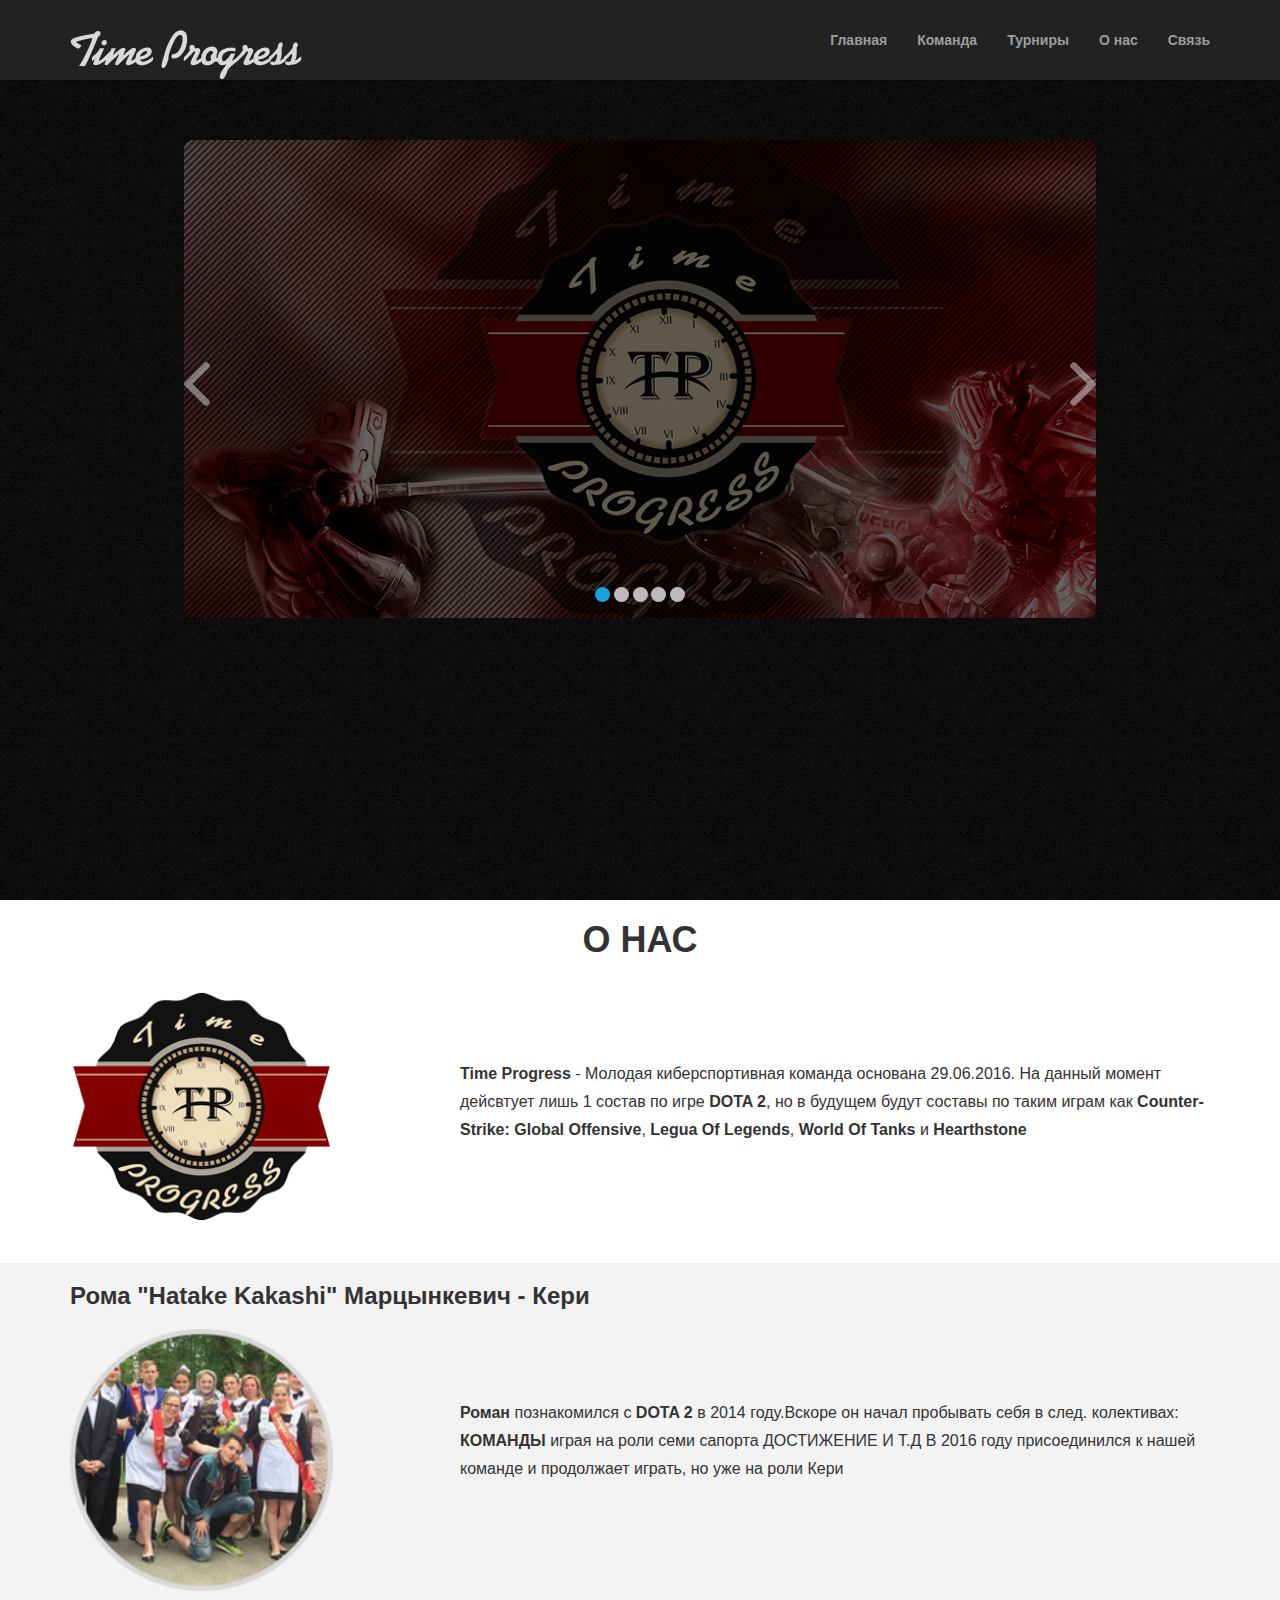
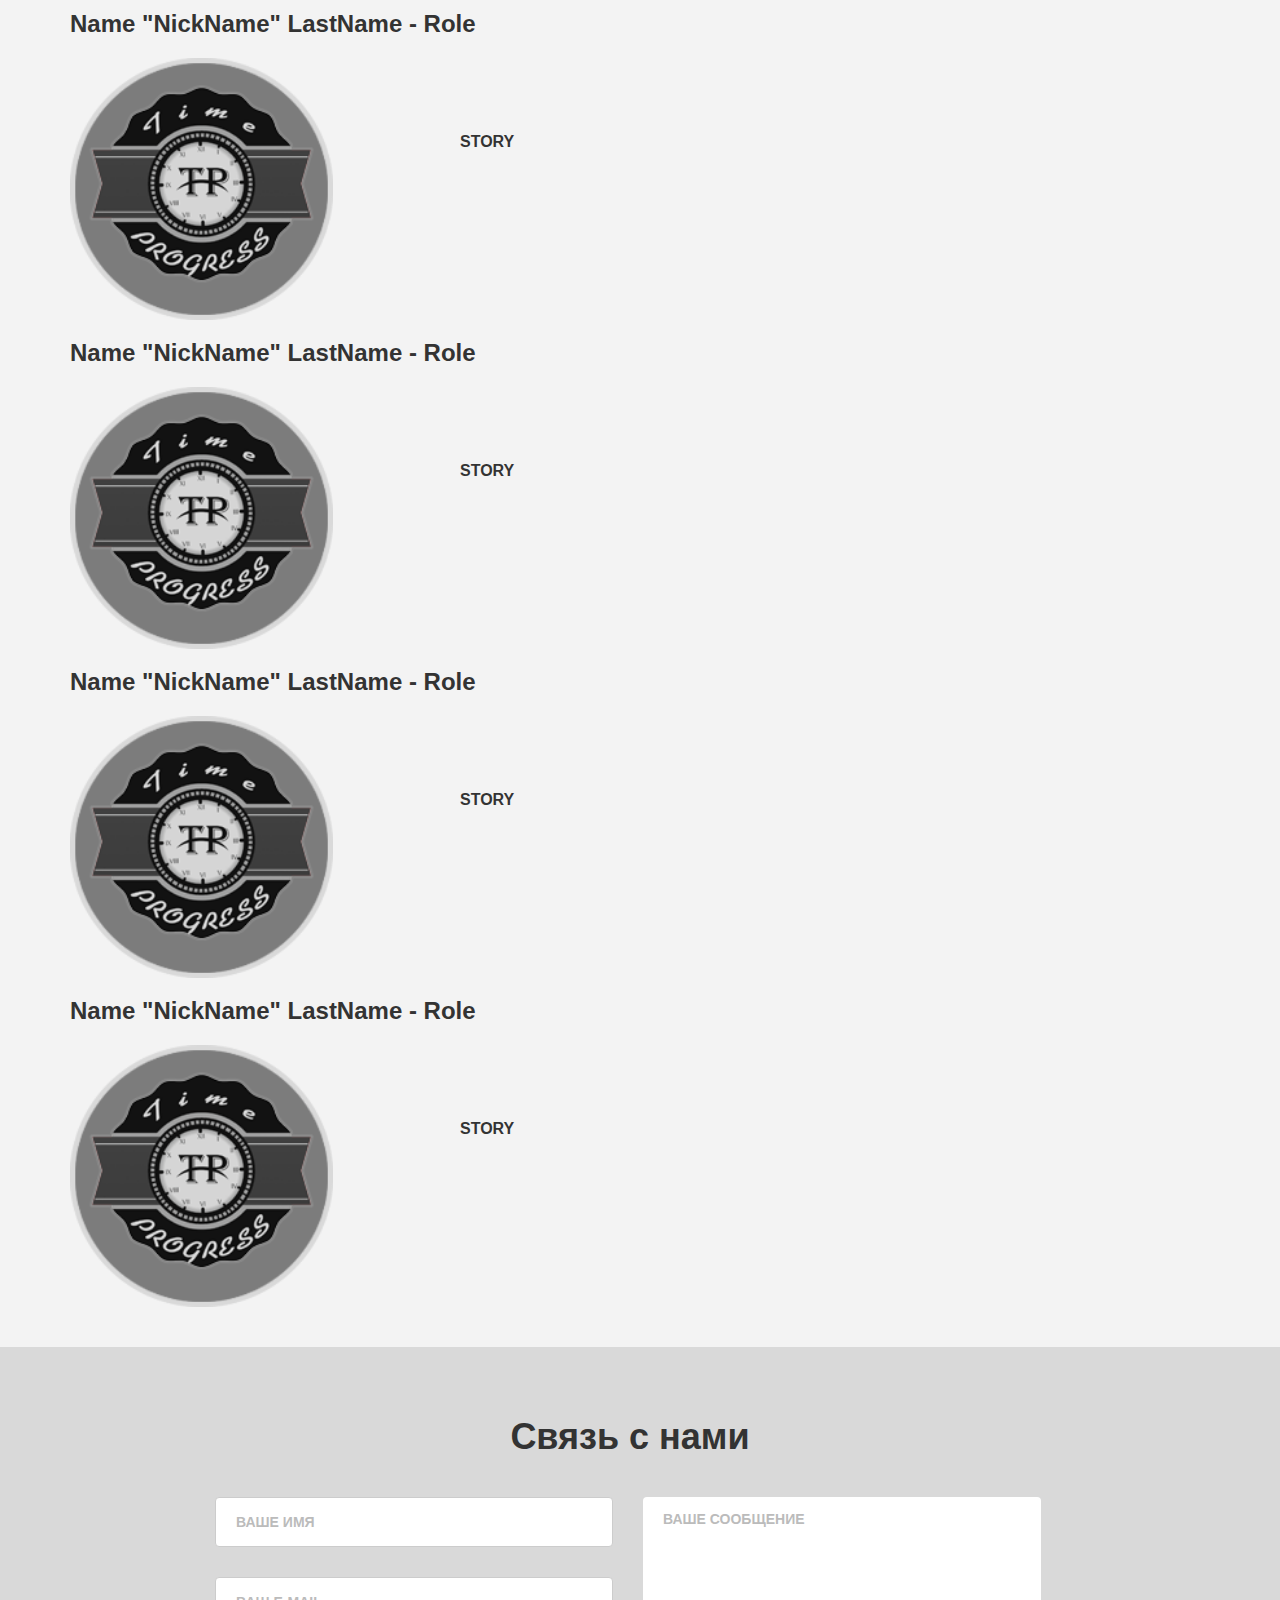
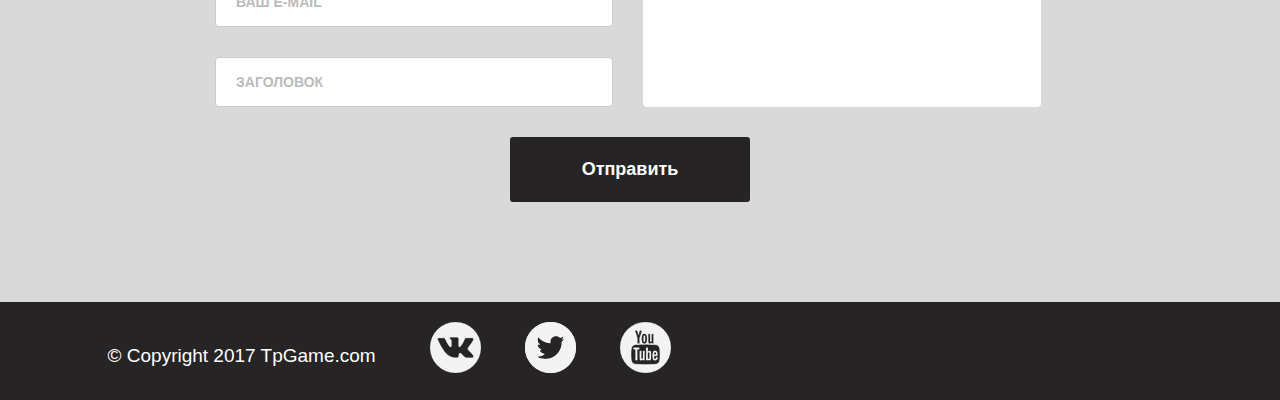
<file: index.html>
<html>
<head>
	<meta charset="UTF-8">
	<title>Tp</title>
	<meta name="viewport" content="width=device-width, initial-scale=1.0">
	<link rel="stylesheet" href="css/main.css">
	<link rel="stylesheet" href="css/bootstrap.css">
	<link rel="stylesheet" type="text/css" href="css/style.css">
</head>
<body>
	<div class="navbar navbar-inverse navbar-fixed-top">
		<div class="container">
			<div class="navbar-header">
				<a class="navbar-brand" href="#"><img src="img/TpText.png"></a>
				<button type="button" class="navbar-toggle" data-toggle="collapse" data-target=".navbar-collapse">
					<span class="icon-bar"></span>
					<span class="icon-bar"></span>
					<span class="icon-bar"></span>		
				</button>
			</div>
			<div class="navbar-collapse collapse">
				<ul class="nav navbar-nav navbar-right">
					<li><a href="#">Главная</a></li>
					<li><a href="#">Команда</a></li>
					<li><a href="#">Турниры</a></li>
					<li><a href="#">О нас</a></li>
					<li><a href="#contact_us">Связь</a></li>
				</ul>
			</div>
		</div>
	</div>
	<div id="header">
		<div class="container">
			<div class="row centered">
				<div class="col-lg-12">
							<div class="all">
								<input checked type="radio" name="respond" id="desktop">
								<article id="slider">
									<input checked type="radio" name="slider" id="switch1">
									<input type="radio" name="slider" id="switch2">
									<input type="radio" name="slider" id="switch3">
									<input type="radio" name="slider" id="switch4">
									<input type="radio" name="slider" id="switch5">
							<div id="slides">
								<div id="overflow">
									<div class="image">
										<article><a href="comeback.html"><img src="img/1.png"></a></article>
										<article><a href="#"><img src="img/2.png"></a></article>
										<article><a href="#"><img src="img/3.png"></a></article>
										<article><a href="#"><img src="img/4.png"></a></article>
										<article><a href="#"><img src="img/5.png"></a></article>
									</div>
								</div>
							</div>
							<div id="controls">
								<label for="switch1"></label>
								<label for="switch2"></label>
								<label for="switch3"></label>
								<label for="switch4"></label>
								<label for="switch5"></label>
							</div>
							<div id="active">
								<label for="switch1"></label>
								<label for="switch2"></label>
								<label for="switch3"></label>
								<label for="switch4"></label>
								<label for="switch5"></label>
							</div>
							</article>
						</div>
					</div>					
				</div>
			</div>
		</div>
	<div class="container">
		<div class="row ">
			<h1 class="col-lg-12"><b>О НАС</b></h1>
			<img src="img/Logo.png" class="col-lg-3">
				<p class="col-lg-8 col-lg-offset-1"><b>Time Progress</b> - Молодая киберспортивная команда основана 29.06.2016.
				На данный момент дейсвтует лишь 1 состав по игре <b>DOTA 2</b>, но в будущем
				будут составы по таким играм как <b>Counter-Strike: Global Offensive</b>, 
				<b>Legua Of  Legends</b>, <b>World Of Tanks</b> и <b>Hearthstone</b></p>
		</div>
		
	</div>
	<div class="team">
				<div class="container">
			<div class="row centered">
					<h3 class="col-lg-12"><b>Рома "Hatake Kakashi" Марцынкевич - Кери</b></h3>
					<img src="img/Player_img.png" class="col-lg-3">
				<p class="col-lg-8 col-lg-offset-1"><b>Роман</b> познакомился с <b>DOTA 2</b> в 2014 году.Вскоре он начал пробывать себя в след.
				колективах: <b>КОМАНДЫ</b> играя на роли cеми сапорта ДОСТИЖЕНИЕ И Т.Д В 2016 году
				присоединился к нашей команде и продолжает играть, но уже на роли Кери</p>
				
					<h3 class="col-lg-12"><b>Name "NickName" LastName - Role</b></h3>
					<img src="img/PlayerNone.png" class="col-lg-3">
				<p class="col-lg-8 col-lg-offset-1"><b>STORY</b></p>
				
				<h3 class="col-lg-12"><b>Name "NickName" LastName - Role</b></h3>
					<img src="img/PlayerNone.png" class="col-lg-3">
				<p class="col-lg-8 col-lg-offset-1"><b>STORY</b></p>
				
				<h3 class="col-lg-12"><b>Name "NickName" LastName - Role</b></h3>
					<img src="img/PlayerNone.png" class="col-lg-3">
				<p class="col-lg-8 col-lg-offset-1"><b>STORY</b></p>
				
				<h3 class="col-lg-12"><b>Name "NickName" LastName - Role</b></h3>
					<img src="img/PlayerNone.png" class="col-lg-3">
				<p class="col-lg-8 col-lg-offset-1"><b>STORY</b></p>
			</div>
		</div>
	</div>
	
	<div id="contact_us">
		<div class="row">
			<h1><b>Связь с нами</b></h1>
			<div class="col-lg-12">
				<form action="*" class="messege">
					<div class="left">
						<input type="hidden" name="project_name" value="Имя" placeholder="Ваше имя">
						<input type="hidden" name="admin_email" value="skyover@rambler.ru" placeholder="Ваш e-mail">
						<input type="hidden" name="form_subject" value="Заголовок" placeholder="Заголовок">
					
						<input type="text" name="Имя" placeholder="Ваше имя">
						<input type="text" name="E-Mail" placeholder="Ваш e-mail">
						<input type="text" name="Заголовок" placeholder="Заголовок">
					</div>
					<div class="right">
						<textarea name="Сообщение" cols="0" rows="0"  placeholder="Ваше сообщение"></textarea>
					</div>
				</form>
				<input type="submit" value="Отправить" class="button">
			</div>
		</div>
	</div>
	
	<div class="footer">
		<div class="row">
						<div class="col-lg-3 col-lg-offset-1">
					<p>© Copyright 2017 TpGame.com</p>
				</div>
				<div class="col-lg-3">
					<a href="https://vk.com/time.progress" class="vk"></a>
					<a href="https://twitter.com/TimeProgress" class="twitter"></a>
					<a href="https://www.youtube.com/channel/UC1xxDm7I7ENZxoOQIEabvlQ" class="youtube"></a>
				</div>
			</div>	
			</div>
	<script src="https://ajax.googleapis.com/ajax/libs/jquery/1.12.4/jquery.min.js"></script>
	<script src="js/mail.js"></script>
	<script src="js/bootstrap.min.js"></script>
</body>
</html>
</file>
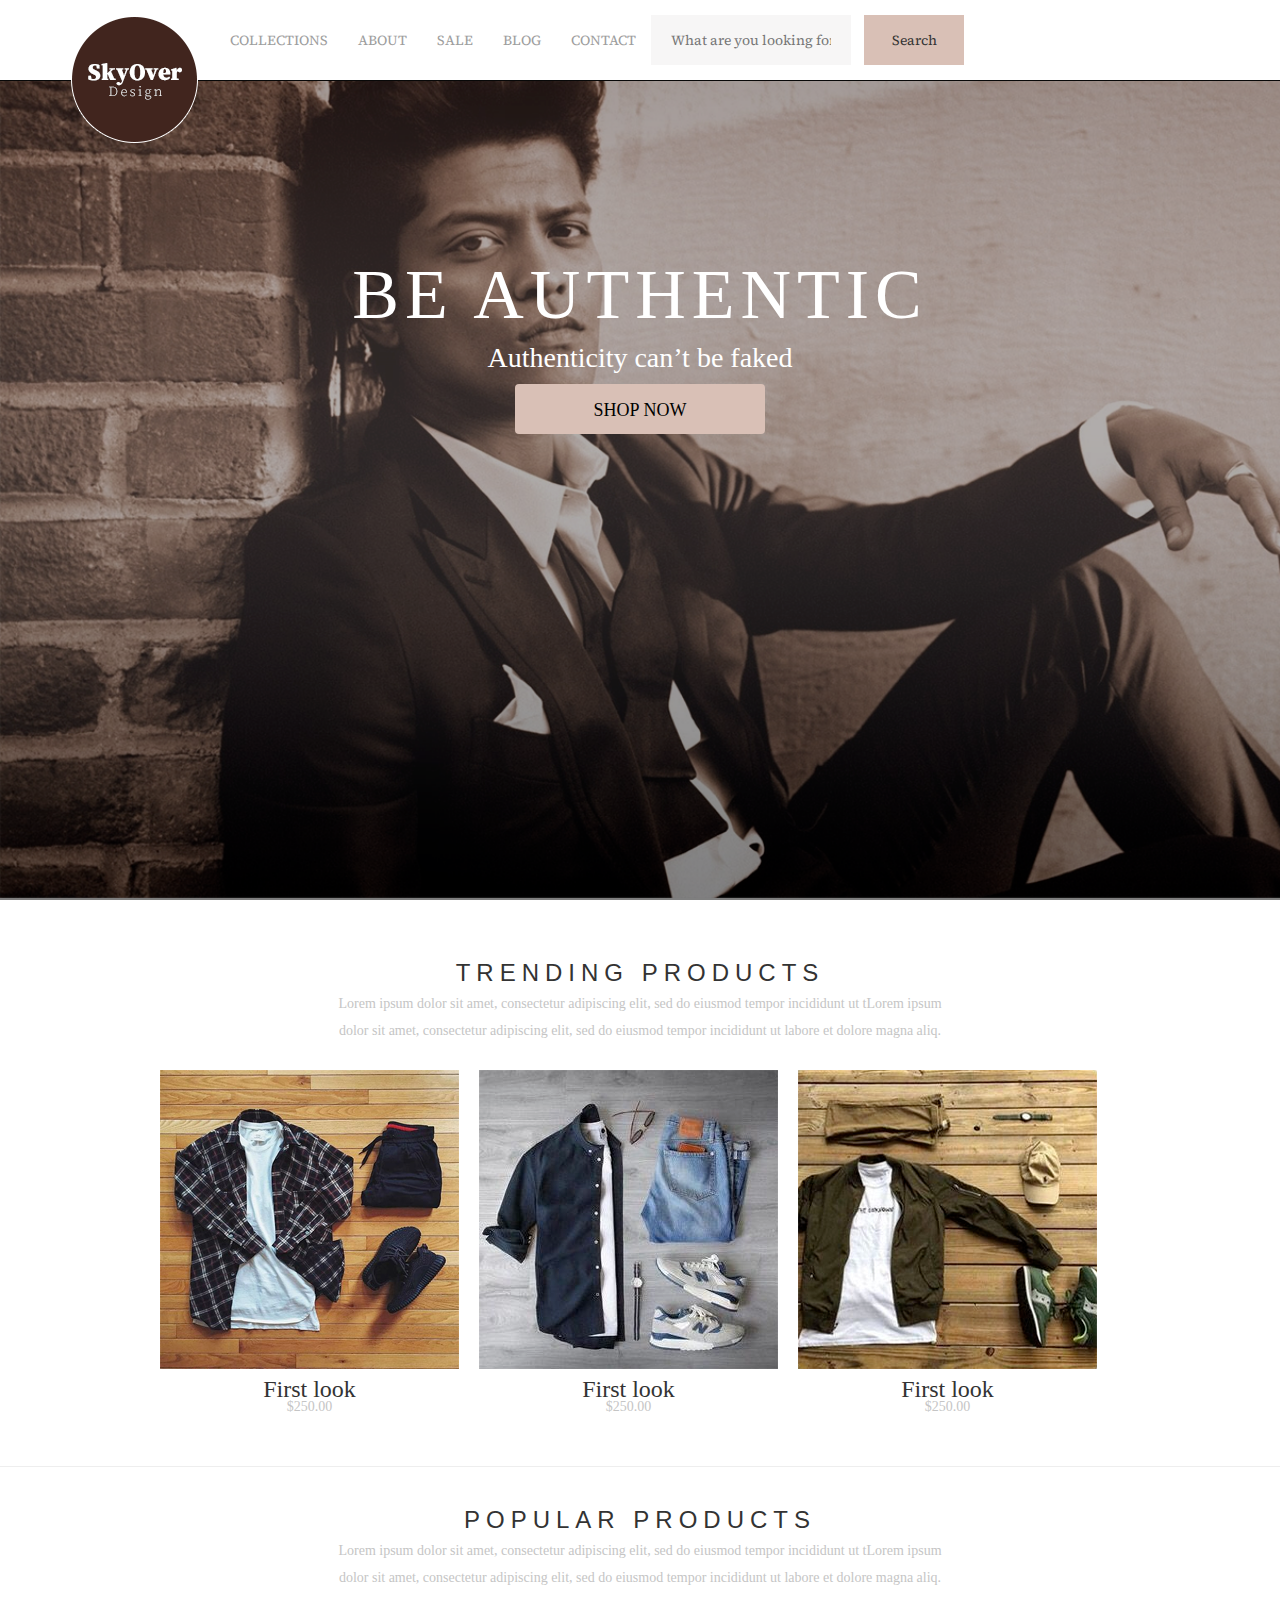
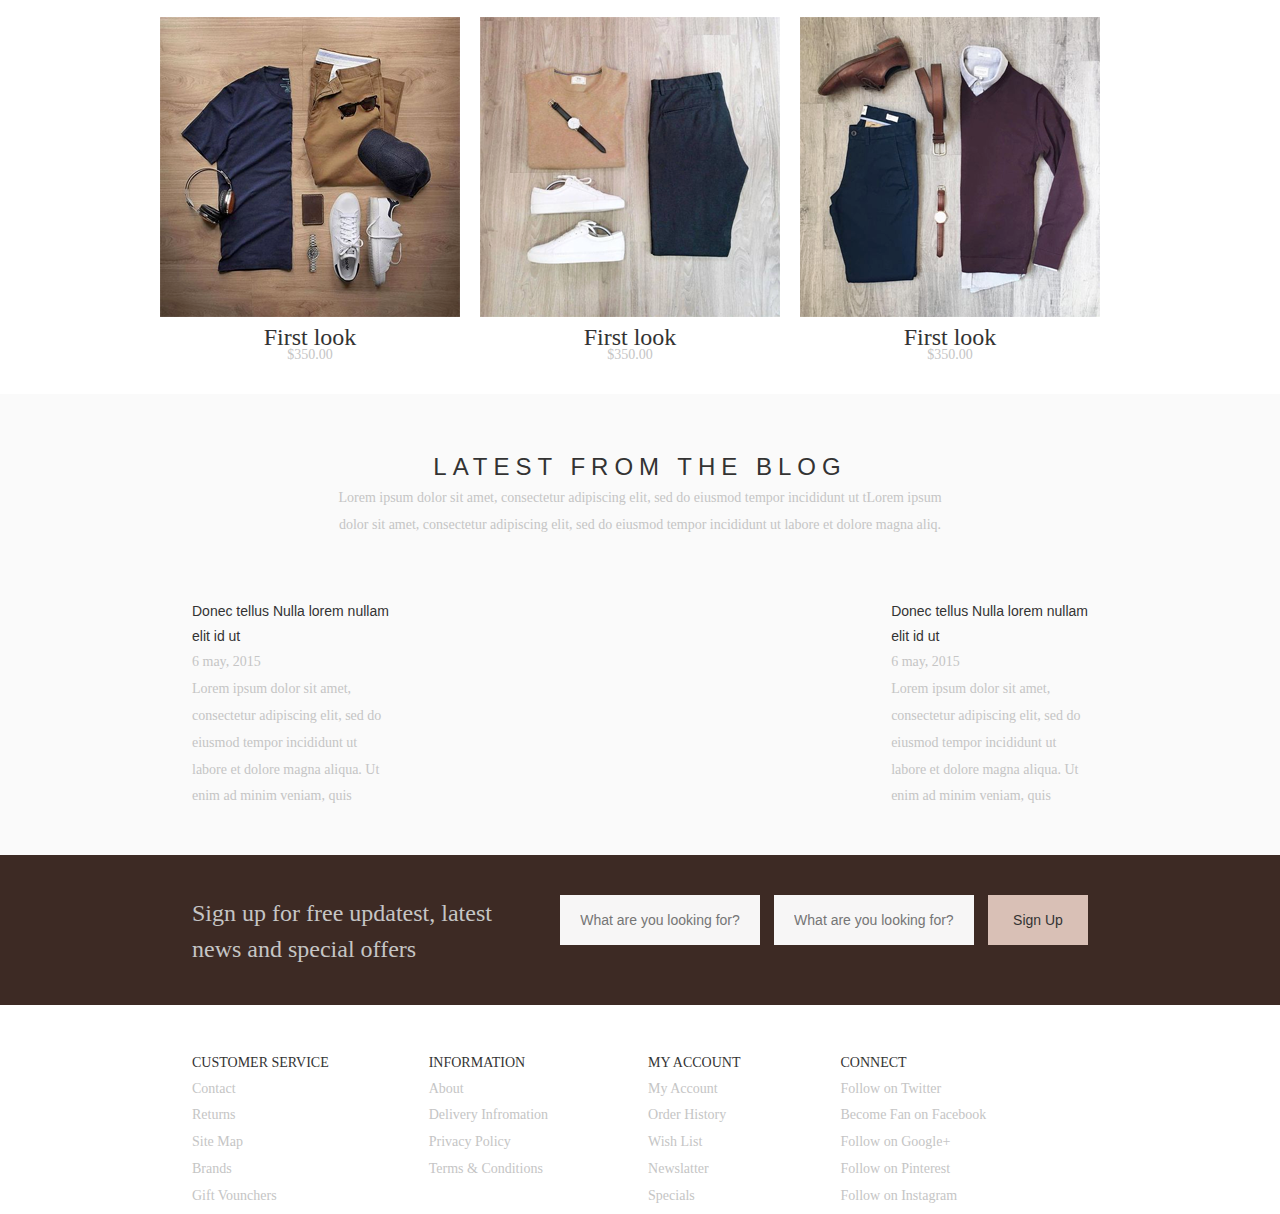
<file: Shop/index.html>
<html>
<head>
	<meta charset="UTF-8">
	<title>Document</title>
	<meta name="viewport" content="width=device-width, initial-scale=1.0">
	<link rel="stylesheet" href="css/main.css">
	<link rel="stylesheet" href="css/bootstrap.css">
</head>
<body>
	<div class="navbar navbar-inverse navbar-fixed-top">
		<div class="container">
			<div class="navbar-header">
							<a class="navbar-brand" href="#"><img src="img/logo.png"></a>
				<button type="button" class="navbar-toggle" data-toggle="collapse" data-target=".navbar-collapse">
					<span class="icon-bar"></span>
					<span class="icon-bar"></span>
					<span class="icon-bar"></span>		
				</button>
			</div>
			<div class="navbar-collapse collapse">
				<ul class="nav navbar-nav navbar-a">
					<li><a href="#">COLLECTIONS</a></li>
					<li><a href="#">ABOUT</a></li>
					<li><a href="#">SALE</a></li>
					<li><a href="#">BLOG</a></li>
					<li><a href="#contact_us">CONTACT</a></li>
				</ul>
				<input type="text" name="look" placeholder="What are you looking for?">
				<button id="S">Search</button>
			</div>
		</div>
	</div>
	<div class="header">
		<h1>BE AUTHENTIC</h1>
		<h4>Authenticity can’t be faked</h4>
		<div class="btn">
			<h6>SHOP NOW</h6>
		</div>
	</div>
		<div class="t_products">
			<div class="col-lg-12">
				<div class="row">
				<h3>TRENDING PRODUCTS</h3>
					<p>Lorem ipsum dolor sit amet, consectetur adipiscing elit, sed do eiusmod tempor incididunt ut tLorem ipsum</p>
					<p> dolor sit amet, consectetur adipiscing elit, sed do eiusmod tempor incididunt ut labore et dolore magna aliq. </p>
					<div class="products">
						<div class="Product">
						<img src="img/First.png">
						<h3>First look</h3>
						<p>$250.00</p>
						</div>
						<div class="Product">
						<img src="img/Second.png">
						<h3>First look</h3>
						<p>$250.00</p>
						</div>
						<div class="Product">
						<img src="img/Third.png">
						<h3>First look</h3>
						<p>$250.00</p>
						</div>
					</div>
				</div>
			</div>
			<hr>
			
	</div>
	<div class="P-products">
		<div class="col-lg-12">
				<div class="row">
				<h3>POPULAR PRODUCTS</h3>
					<p>Lorem ipsum dolor sit amet, consectetur adipiscing elit, sed do eiusmod tempor incididunt ut tLorem ipsum</p>
					<p> dolor sit amet, consectetur adipiscing elit, sed do eiusmod tempor incididunt ut labore et dolore magna aliq. </p>
					<div class="products">
						<div class="Product">
						<img src="img/Fourth.png">
						<h3>First look</h3>
						<p>$350.00</p>
						</div>
						<div class="Product">
						<img src="img/Fifth.png">
						<h3>First look</h3>
						<p>$350.00</p>
						</div>
						<div class="Product">
						<img src="img/Sixth.png">
						<h3>First look</h3>
						<p>$350.00</p>
						</div>
					</div>
				</div>
			</div>
	</div>
	<div class="blog-all">
		<div class="col-lg-12">
			<div class="row">
				<h3>LATEST FROM THE BLOG</h3>
				<p>Lorem ipsum dolor sit amet, consectetur adipiscing elit, sed do eiusmod tempor incididunt ut tLorem ipsum</p>
				<p> dolor sit amet, consectetur adipiscing elit, sed do eiusmod tempor incididunt ut labore et dolore magna aliq. </p>
				<div class="blog">
				<div class="left">
						<h5>Donec tellus Nulla lorem nullam</h5>
						<h5>elit id ut</h5>
						<p>6 may, 2015</p>
						<p>Lorem ipsum dolor sit amet,</p> <p>consectetur adipiscing elit, sed do</p> <p>eiusmod tempor incididunt ut </p><p>labore et dolore magna aliqua. Ut</p> <p>enim ad minim veniam, quis </p>
				</div>
					<div class="right">
						<h5>Donec tellus Nulla lorem nullam</h5>
						<h5>elit id ut</h5>
						<p>6 may, 2015</p>
						<p>Lorem ipsum dolor sit amet,</p> <p>consectetur adipiscing elit, sed do</p> <p>eiusmod tempor incididunt ut </p><p>labore et dolore magna aliqua. Ut</p> <p>enim ad minim veniam, quis </p>
					</div>
				</div>
			</div>
		</div>
	</div>
<div class="pre-footer">
<div class="center">
		<div class="right">
	<input class="first" type="text" name="look" placeholder="What are you looking for?">
		<input type="text" name="look" placeholder="What are you looking for?">
		<button id="S">Sign Up</button></div>
		
		<p>Sign up for free updatest, latest</p><p>
	news and special offers</p>

	</div>
</div>
<div class="footer">
	<div class="center">
		<div class="f-element">
			<h5>CUSTOMER SERVICE</h5>
			<p>Contact</p>
			<p>Returns</p>
			<p>Site Map</p>
			<p>Brands</p>
			<p>Gift Vounchers</p>
	</div>
			<div class="f-element">
			<h5>INFORMATION</h5>
			<p>About</p>
			<p>Delivery Infromation</p>
			<p>Privacy Policy</p>
			<p>Terms & Conditions</p>
	</div>
	<div class="f-element">
			<h5>MY ACCOUNT</h5>
			<p>My Account</p>
			<p>Order History</p>
			<p>Wish List</p>
			<p>Newslatter</p>
			<p>Specials</p>
	</div>
	<div class="f-element">
			<h5>CONNECT</h5>
			<p>Follow on Twitter</p>
			<p>Become Fan on Facebook</p>
			<p>Follow on Google+</p>
			<p>Follow on Pinterest</p>
			<p>Follow on Instagram</p>
	</div>
	</div>
</div>
	<script src="https://ajax.googleapis.com/ajax/libs/jquery/1.12.4/jquery.min.js"></script>
	<script src="js/bootstrap.min.js"></script>
</body>
</html>
</file>
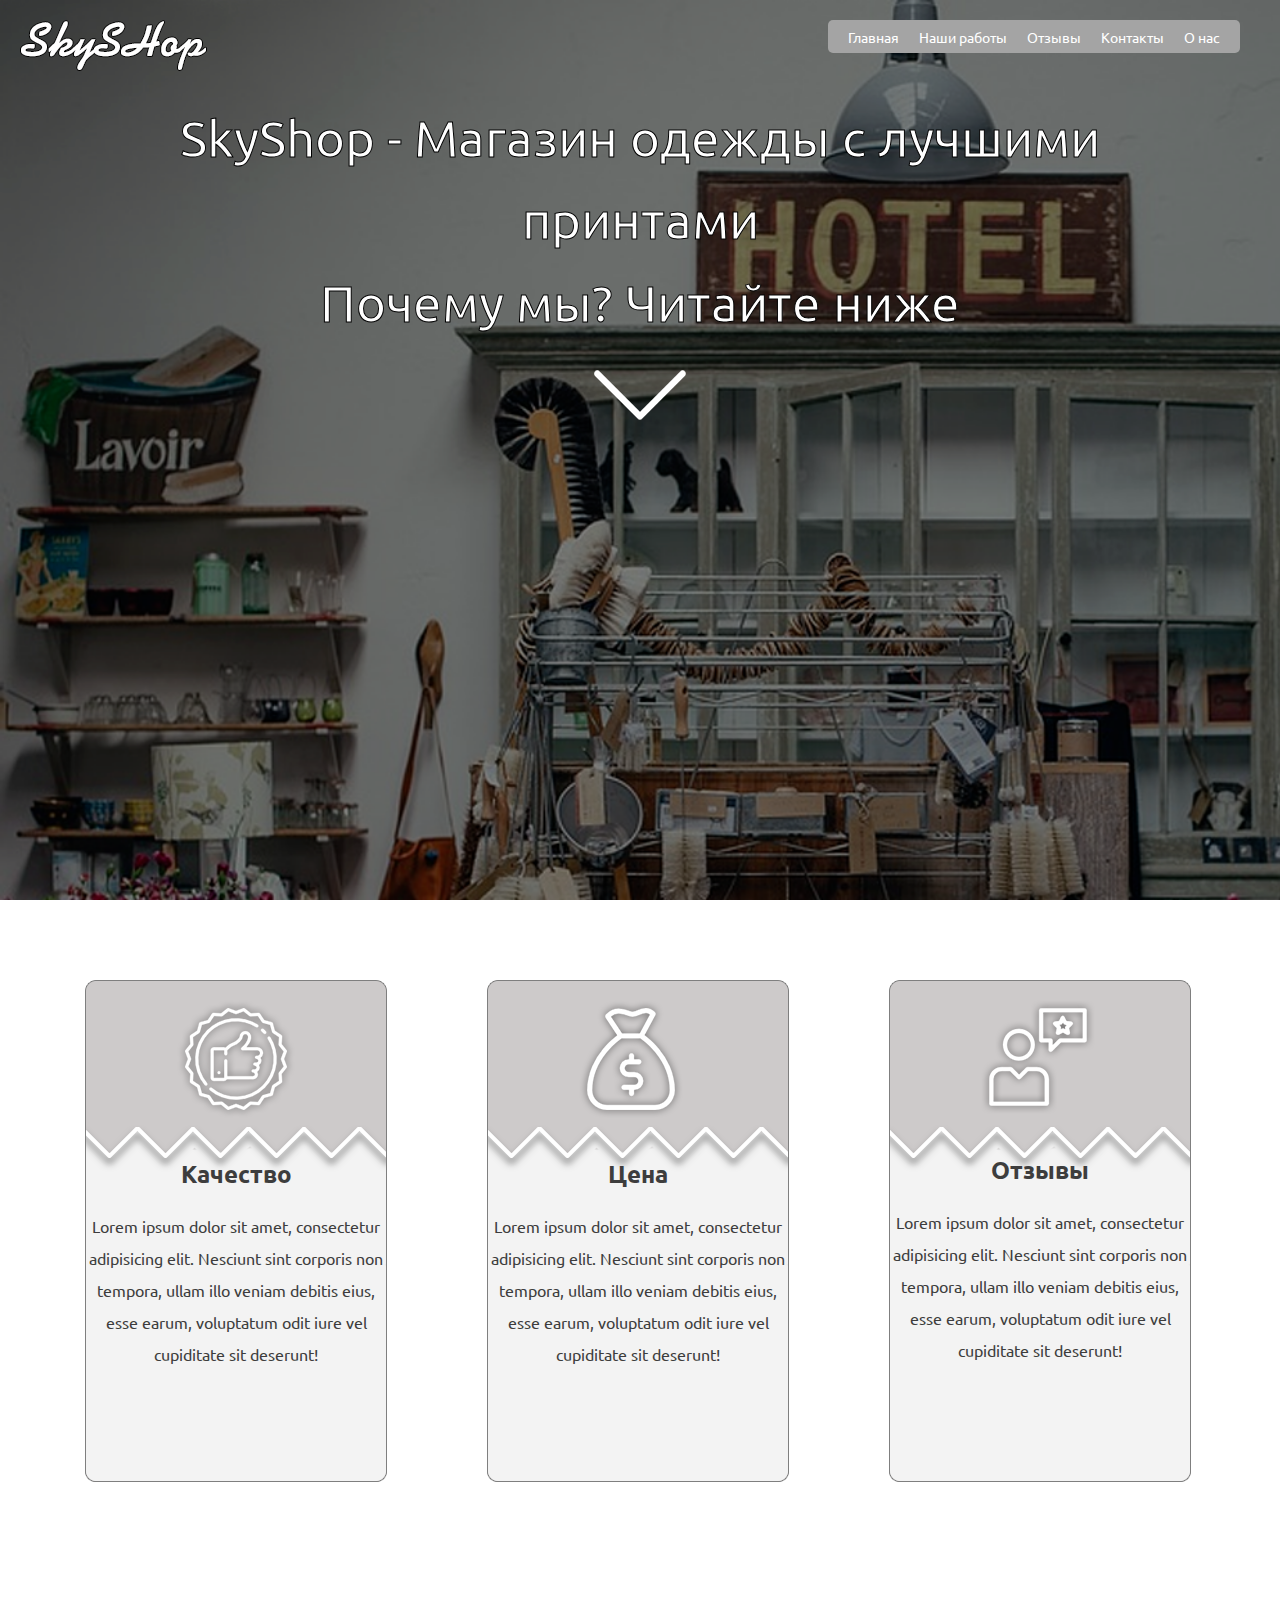
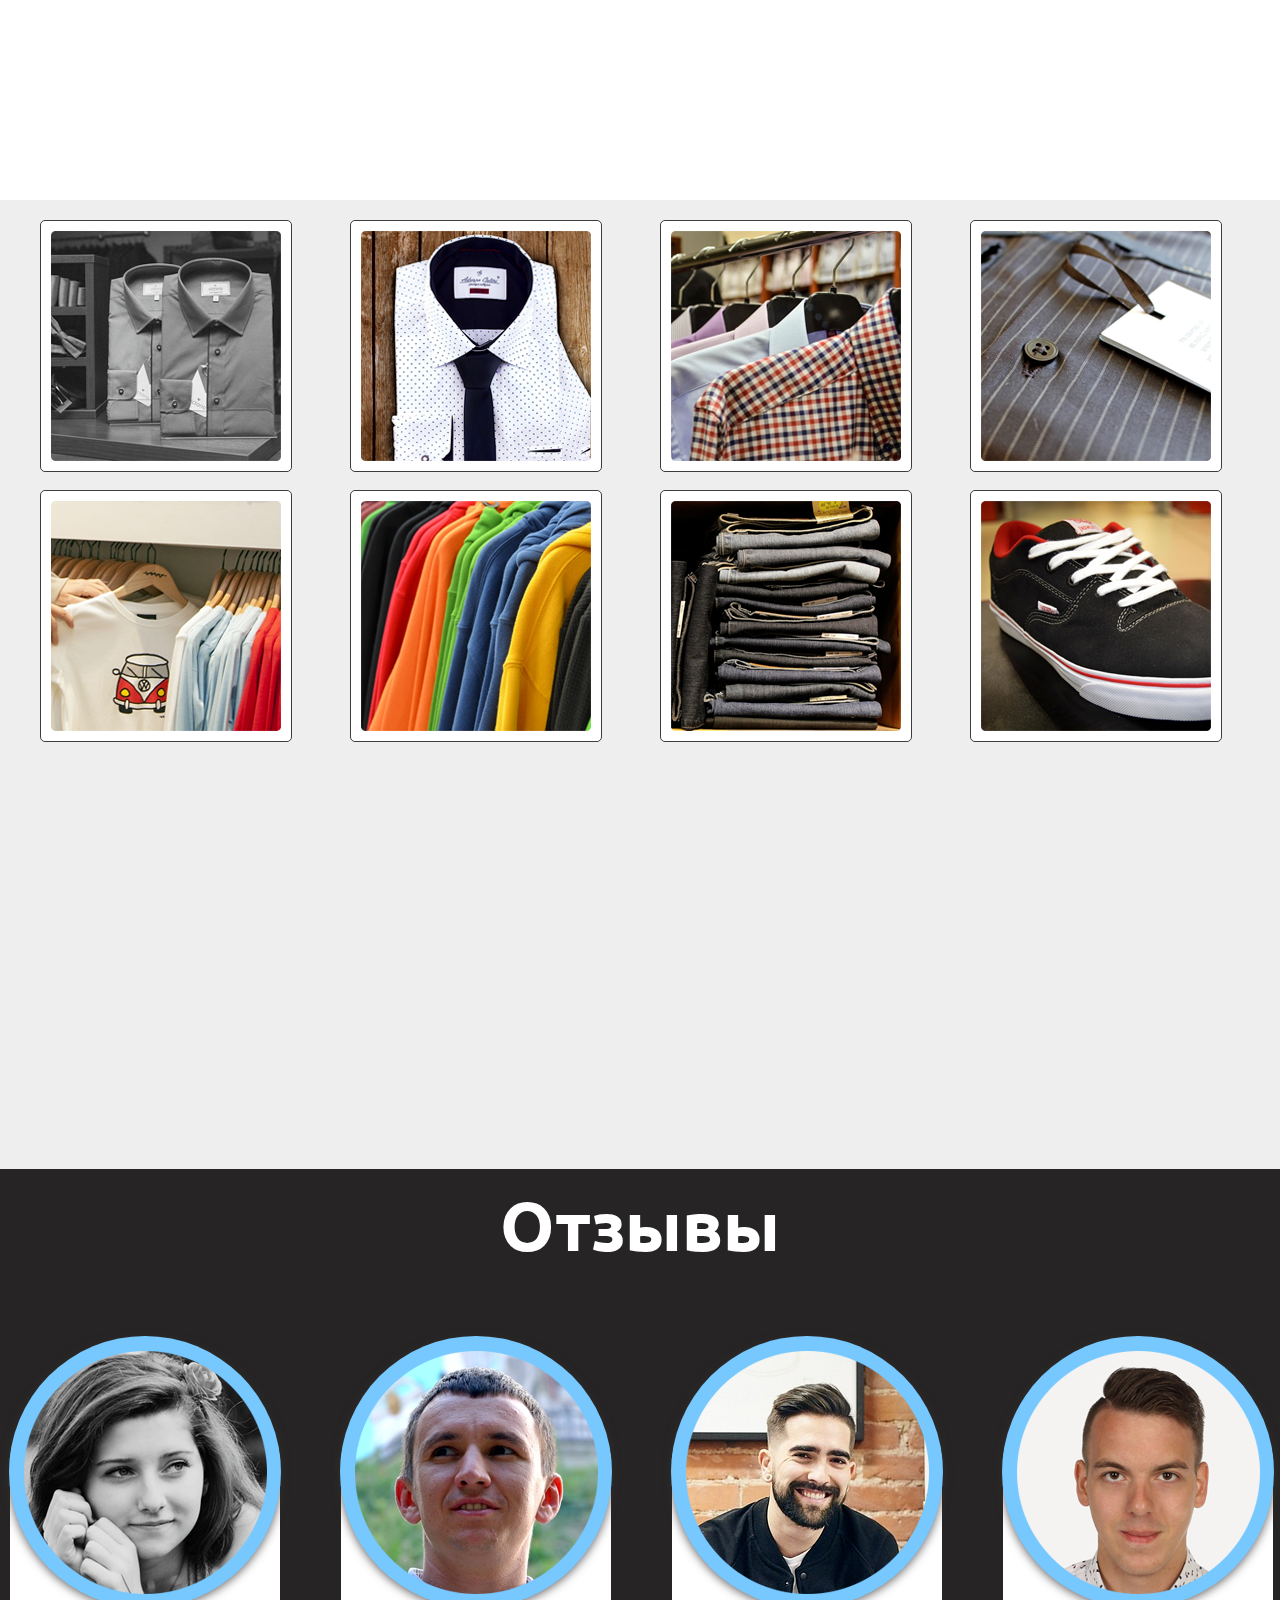
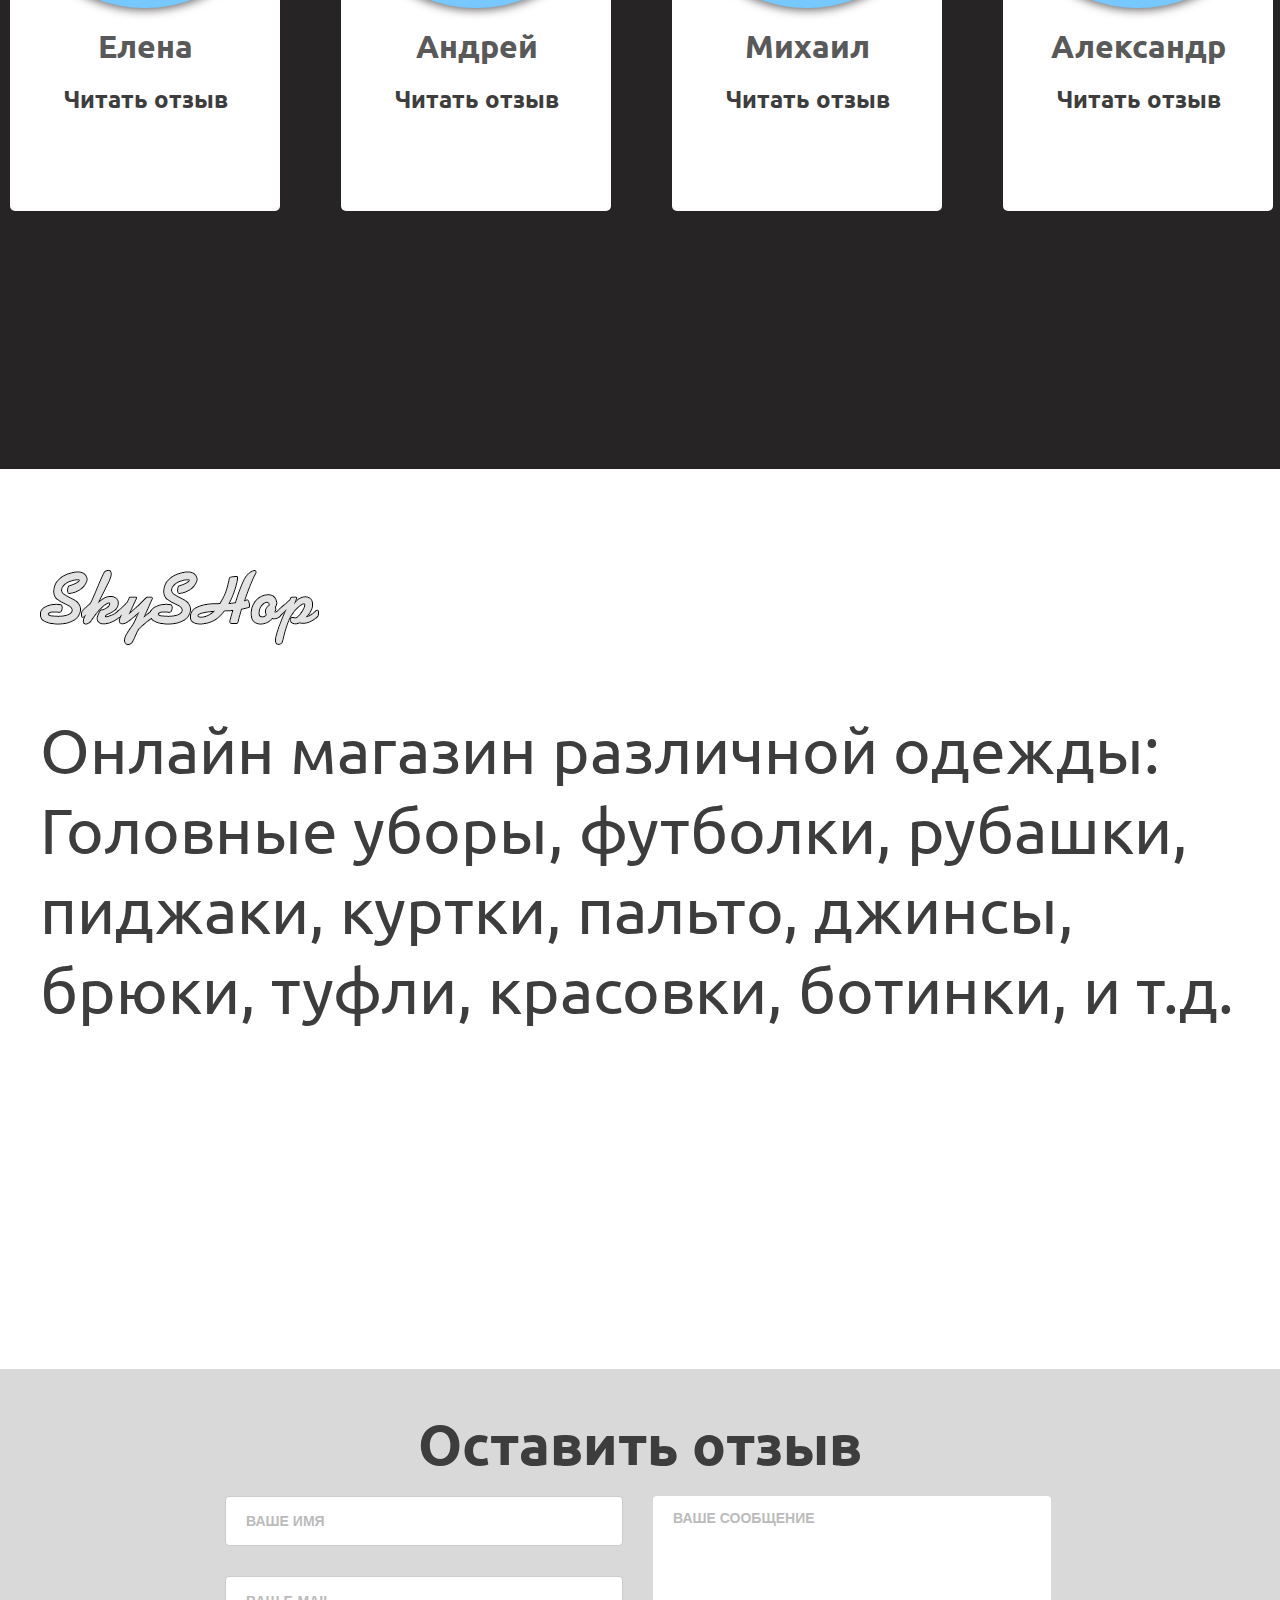
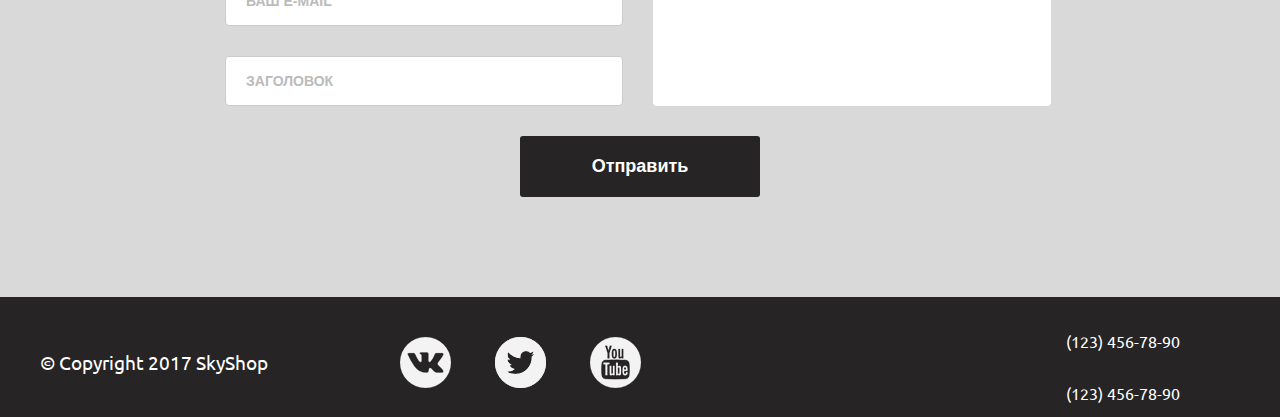
<file: SkyShop/index.html>
<html>
<head>
	<meta charset="UTF-8">
	<title>Document</title>
	<link rel="stylesheet" href="main.css">
</head>
<body>
	<div class="header">
	<img id="logo" src="img/SkySHop.png">
		<nav>
			<ul class="menu">
					<li><a href="#">Главная</a></li>
					<li><a href="#">Наши работы</a></li>
					<li><a href="#">Отзывы</a></li>
					<li><a href="#">Контакты</a></li>
					<li><a href="#">О нас</a></li>
			</ul>
		</nav>
		<div class="text">
			<p>SkyShop - Магазин одежды с лучшими</p>
			<p>принтами</p>
<p>Почему мы? Читайте ниже</p>
		<img src="img/down.png" alt="">
		</div>
	</div>
	<div class="read">
		<div class="blocks">
			<div class="block">
				<img id="q" src="img/q.png">
				<h2 align="center">Качество</h2>
				<p align="center">Lorem ipsum dolor sit amet, consectetur adipisicing elit. Nesciunt sint corporis non tempora, ullam illo veniam debitis eius, esse earum, voluptatum odit iure vel cupiditate sit deserunt!</p>
			</div>
			
			<div class="block">
				<img id="q" src="img/p.png">
				<h2 align="center">Цена</h2>
				<p align="center">Lorem ipsum dolor sit amet, consectetur adipisicing elit. Nesciunt sint corporis non tempora, ullam illo veniam debitis eius, esse earum, voluptatum odit iure vel cupiditate sit deserunt!</p>
			</div>
			
			<div class="block">
				<img id="q" src="img/r.png">
				<h2 align="center">Отзывы</h2>
				<p align="center">Lorem ipsum dolor sit amet, consectetur adipisicing elit. Nesciunt sint corporis non tempora, ullam illo veniam debitis eius, esse earum, voluptatum odit iure vel cupiditate sit deserunt!</p>
			</div>
		</div>
	</div>
	<div class="works">
		<div class="work_item">
			<div class="t3d">
				<div class="rotate">
				<div class="mr">
					<img src="img/1.png">
					</div>
					<div class="text1">
						<div class="pd">
							<h2>Заказать</h2>
						</div>
					</div>
				</div>
			</div>
		</div>
		<div class="work_item">
			<div class="t3d">
				<div class="rotate">
				<div class="mr">
					<img src="img/2.png">
					</div>
					<div class="text1">
						<div class="pd">
							<h2>Заказать</h2>
						</div>
					</div>
				</div>
			</div>
		</div>
				<div class="work_item">
			<div class="t3d">
				<div class="rotate">
				<div class="mr">
					<img src="img/3.png">
					</div>
					<div class="text1">
						<div class="pd">
							<h2>Заказать</h2>
						</div>
					</div>
				</div>
			</div>
		</div>
				<div class="work_item">
			<div class="t3d">
				<div class="rotate">
				<div class="mr">
					<img src="img/4.png">
					</div>
					<div class="text1">
						<div class="pd">
							<h2>Заказать</h2>
						</div>
					</div>
				</div>
			</div>
		</div>
				<div class="work_item">
			<div class="t3d">
				<div class="rotate">
				<div class="mr">
					<img src="img/5.png">
					</div>
					<div class="text1">
						<div class="pd">
							<h2>Заказать</h2>
						</div>
					</div>
				</div>
			</div>
		</div>
				<div class="work_item">
			<div class="t3d">
				<div class="rotate">
				<div class="mr">
					<img src="img/6.png">
					</div>
					<div class="text1">
						<div class="pd">
							<h2>Заказать</h2>
						</div>
					</div>
				</div>
			</div>
		</div>
				<div class="work_item">
			<div class="t3d">
				<div class="rotate">
				<div class="mr">
					<img src="img/7.png">
					</div>
					<div class="text1">
						<div class="pd">
							<h2>Заказать</h2>
						</div>
					</div>
				</div>
			</div>
		</div>
				<div class="work_item">
			<div class="t3d">
				<div class="rotate">
				<div class="mr">
					<img src="img/8.png">
					</div>
					<div class="text1">
						<div class="pd">
							<h2>Заказать</h2>
						</div>
					</div>
				</div>
			</div>
		</div>
	</div>
	<div class="reviews_all">
		<h3>Отзывы</h3>
		<div class="reviews">
		<div class="reviews_item">
			<div class="reviews_item1">
			</div>
			<div class="reviews_item2">
				<img src="img/rev1.png">
				</div>
				<h1>Елена</h1>
				<h2>Читать отзыв</h2>
			</div>
			<!-- 2item -->
			<div class="reviews_item">
			<div class="reviews_item1">
			</div>
			<div class="reviews_item2">
				<img src="img/rev2.png">
				</div>
				<h1>Андрей</h1>
				<h2>Читать отзыв</h2>
			</div>	
			<!-- 3item -->
			<div class="reviews_item">
			<div class="reviews_item1">
			</div>
			<div class="reviews_item2">
				<img src="img/rev3.png">
				</div>
				<h1>Михаил</h1>
				<h2>Читать отзыв</h2>
			</div>
			<!-- 4item -->
			<div class="reviews_item">
			<div class="reviews_item1">
			</div>
			<div class="reviews_item2">
				<img src="img/rev4.png">
				</div>
				<h1>Александр</h1>
				<h2>Читать отзыв</h2>
			</div>
	</div>
	</div>
	<div class="about_us">
		<div class="about">
			<img src="img/SkySHop2.png">
			<p>Онлайн магазин различной одежды:
Головные уборы, футболки, рубашки, пиджаки, куртки, пальто, джинсы, брюки, туфли, красовки, ботинки, и т.д.</p>
		</div>
	</div>
	<div id="contact_us">
			<h1 align="center"><b>Оставить отзыв</b></h1>
			<div class="col-lg-12">
				<form action="*" class="messege">
					<div class="left">
						<input type="hidden" name="project_name" value="Имя" placeholder="Ваше имя">
						<input type="hidden" name="admin_email" value="skyover@rambler.ru" placeholder="Ваш e-mail">
						<input type="hidden" name="form_subject" value="Заголовок" placeholder="Заголовок">
					
						<input type="text" name="Имя" placeholder="Ваше имя">
						<input type="text" name="E-Mail" placeholder="Ваш e-mail">
						<input type="text" name="Заголовок" placeholder="Заголовок">
					</div>
					<div class="right">
						<textarea name="Сообщение" cols="0" rows="0"  placeholder="Ваше сообщение"></textarea>
					</div>
				</form>
				<input type="submit" value="Отправить" class="button">
			</div>
	</div>
	<div class="footer">
										<p>© Copyright 2017 SkyShop</p>
					<div class="soc">
					<a href="https://vk.com/time.progress" class="vk"></a>
					<a href="https://twitter.com/TimeProgress" class="twitter"></a>
					<a href="https://www.youtube.com/channel/UC1xxDm7I7ENZxoOQIEabvlQ" class="youtube"></a>
					</div>
					<div class="number">
					<p>(123) 456-78-90</p>
					<p>(123) 456-78-90</p>
					</div>
			</div>
</body>
</html>
</file>
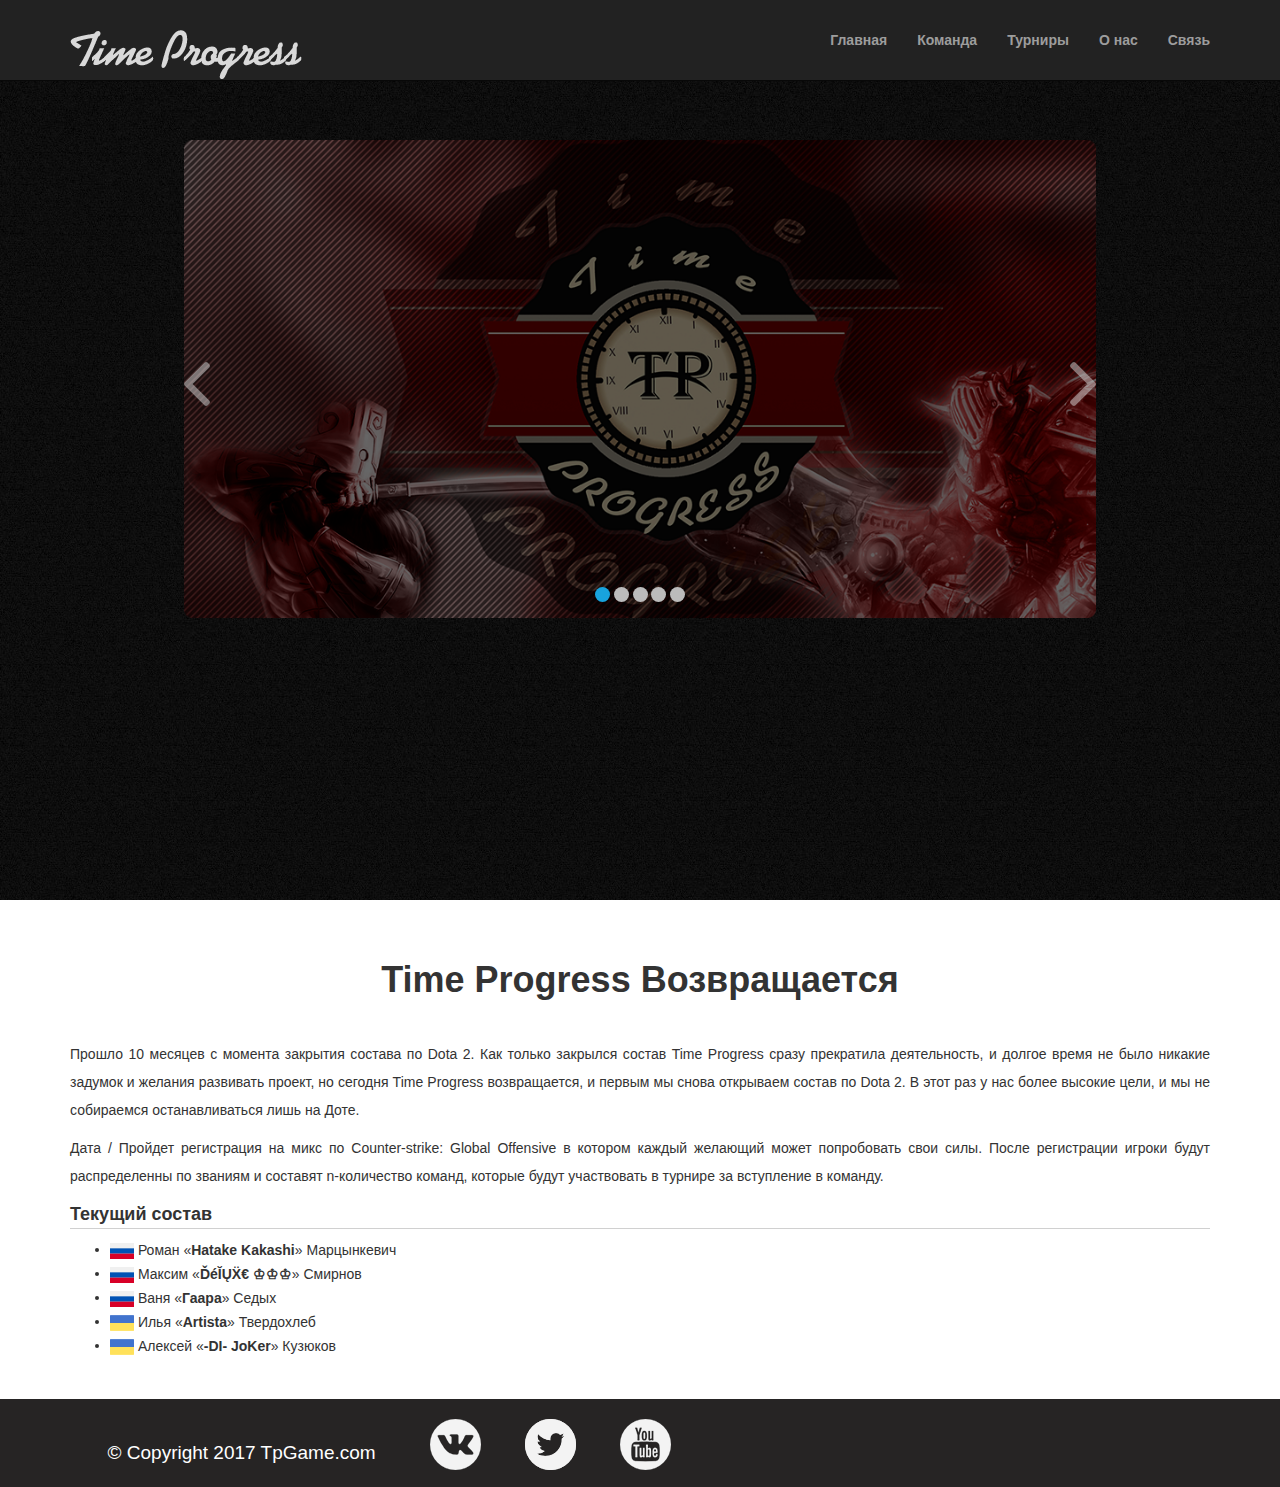
<file: comeback.html>
<html>
<head>
	<meta charset="UTF-8">
	<title>Tp</title>
	<meta name="viewport" content="width=device-width, initial-scale=1.0">
	<link rel="stylesheet" href="css/comeback.css">
	<link rel="stylesheet" href="css/bootstrap.css">
	<link rel="stylesheet" type="text/css" href="css/style.css">
</head>
<body>
	<div class="navbar navbar-inverse navbar-fixed-top">
		<div class="container">
			<div class="navbar-header">
				<a class="navbar-brand" href="index.html"><img src="img/TpText.png"></a>
				<button type="button" class="navbar-toggle" data-toggle="collapse" data-target=".navbar-collapse">
					<span class="icon-bar"></span>
					<span class="icon-bar"></span>
					<span class="icon-bar"></span>		
				</button>
			</div>
			<div class="navbar-collapse collapse">
				<ul class="nav navbar-nav navbar-right">
					<li><a href="index.html">Главная</a></li>
					<li><a href="#">Команда</a></li>
					<li><a href="#">Турниры</a></li>
					<li><a href="#">О нас</a></li>
					<li><a href="#contact_us">Связь</a></li>
				</ul>
			</div>
		</div>
	</div>
	<div id="header">
		<div class="container">
			<div class="row centered">
				<div class="col-lg-12">
							<div class="all">
								<input checked type="radio" name="respond" id="desktop">
								<article id="slider">
									<input checked type="radio" name="slider" id="switch1">
									<input type="radio" name="slider" id="switch2">
									<input type="radio" name="slider" id="switch3">
									<input type="radio" name="slider" id="switch4">
									<input type="radio" name="slider" id="switch5">
							<div id="slides">
								<div id="overflow">
									<div class="image">
										<article><a href="comeback.html"><img src="img/1.png"></a></article>
										<article><a href="#"><img src="img/2.png"></a></article>
										<article><a href="#"><img src="img/3.png"></a></article>
										<article><a href="#"><img src="img/4.png"></a></article>
										<article><a href="#"><img src="img/5.png"></a></article>
									</div>
								</div>
							</div>
							<div id="controls">
								<label for="switch1"></label>
								<label for="switch2"></label>
								<label for="switch3"></label>
								<label for="switch4"></label>
								<label for="switch5"></label>
							</div>
							<div id="active">
								<label for="switch1"></label>
								<label for="switch2"></label>
								<label for="switch3"></label>
								<label for="switch4"></label>
								<label for="switch5"></label>
							</div>
							</article>
						</div>
					</div>					
				</div>
			</div>
		</div>
	<div class="container">
	<div class="row">
		<div class="col-lg-12">
			<h1>Time Progress Возвращается</h1>
			<p>Прошло 10 месяцев с момента закрытия состава по Dota 2. Как только закрылся состав Time Progress сразу прекратила деятельность,
и долгое время не было никакие задумок и желания развивать проект, но сегодня Time Progress возвращается, и первым мы снова
открываем состав по Dota 2. В этот раз у нас более высокие цели, и мы не собираемся останавливаться лишь на Доте.</p>
		<p>Дата / 
Пройдет регистрация на микс по Counter-strike: Global Offensive в котором каждый желающий может попробовать свои силы.
После регистрации игроки будут распределенны по званиям и составят n-количество команд, которые будут участвовать в турнире
за вступление в команду.</p>
			<p id="team">
				<b>Текущий состав</b>
			</p>
			<ul class="team">
				<li><img src="img/russia.png"> Роман «<b>Hatake Kakashi</b>» Марцынкевич</li>
				<li><img src="img/russia.png"> Максим «<b>ĎéĬŲẌ€ ♔♔♔</b>» Смирнов</li>
				<li><img src="img/russia.png"> Ваня «<b>Гаара</b>» Седых
</li>
				<li><img src="img/ukraine.png"> Илья «<b>Artista</b>» Твердохлеб</li>
				<li><img src="img/ukraine.png"> Алексей «<b>-DI- JoKer</b>» Кузюков</li>
			</ul>
		</div>
	</div>
	</div>
		
	<div class="footer">
		<div class="row">
						<div class="col-lg-3 col-lg-offset-1">
					<p>© Copyright 2017 TpGame.com</p>
				</div>
				<div class="col-lg-3">
					<a href="https://vk.com/time.progress" class="vk"></a>
					<a href="https://twitter.com/TimeProgress" class="twitter"></a>
					<a href="https://www.youtube.com/channel/UC1xxDm7I7ENZxoOQIEabvlQ" class="youtube"></a>
				</div>
			</div>	
			</div>
	<script src="https://ajax.googleapis.com/ajax/libs/jquery/1.12.4/jquery.min.js"></script>

</body>
</html>
</file>
<file: css/main.css>
body { 
	font-family: Arial, sans-serif;
    padding: 0;
    margin: 0;
    color: #222222;
}
h1, h2, h3, h4, h5, h6 {
	font-family: "Arial";
	font-weight: 300;
	color: #333;
	
}
p {
	line-height: 28px;
	margin-bottom: 25px;
}
<<<<<<< HEAD

=======
>>>>>>> f8b991a52857640f262f0ba71dd99e6f277610d7
a {
	color: #f86c37;
	transition-duration: 0.4s;
}
 a:focus {
	color: #7b7b7b;
	text-decoration: none;
	outline: 0;
}
.navbar-right a:hover {
	color: #76c8ff;
	font-size: 16px;
}
hr {
	height: 0px;
	border: 0px;
	border-top: 1px solid #ccc;
	margin: 1em 0;
	padding: 0;
}
.navbar {
	font-weight: 800;
	font-size: 14px;
	padding-top: 15px;
	padding-bottom: 15px;
}
.navbar-inverse {
	background: #2d2d2d;
	border-color: #2d2d2d;
}
#header {
	background: url(../img/bg2.jpg);
	height: 100%;
	text-align: center;
	background-attachment: relative;
	background-position: center center;
	
}
.container h1 {
	text-align: center;
	padding-bottom: 20px;
}
.container p {
	margin-top: 70px;
	font-size: 16px;
}
.team {
	margin-top: 40px;
	background: #f3f3f3;
	padding-bottom: 40px;
}
.team p {
	text-align: left;
}
.container h3 {
	margin-bottom: 20px;
}
.team .container h1 {
	margin-top: 40px;
	margin-bottom: 40px;
}
#contact_us {
	padding-top: 50px;
	background: #d9d9d9;
	padding-bottom: 100px;
}
#contact_us .row{
margin-right: 5px;
}
#contact_us h1 {
	text-align: center;
	margin-bottom: 40px;
}
.messege {
	width: 8	6.5%;
	margin: 0 auto;
}
.messege input[type="text"], .messege textarea {
	width: 100%;
	padding: 15px 20px;
	margin-bottom: 30px;
	box-shadow: none;
	background: #fff;
	border-radius: 4px;
}
.messege input[type="text"] {
	height: 8%;
	border: 1px solid #ccc;
}
.messege textarea {
	height: 32.5%;
	border: none;
	resize: none;
}

::-webkit-input-placeholder {
	font: bold 14px/14px Arial, sans-serif;
	color: #bbb ;
	text-transform: uppercase;
}
::-moz-placeholder {
	font: bold 14px/14px Arial, sans-serif;
	color: #bbb;
	text-transform: uppercase;
}
.button {
	background: #262424;
    color: #ffffff;
    border-radius: 3px;
    width: 240px;
    display: block;
    padding: 20px;
    margin: auto;
    text-align: center;
    font-size: 18px;
    font-weight: bold;
    border: none;
    transition-duration: 0.4s;

}
.button:hover {
	background: #76c8ff;
	-webkit-border-radius: 3px;
    -moz-border-radius: 3px;
    -webkit-box-shadow: #959595 0 2px 5px;
    -moz-box-shadow: #959595 0 2px 5px;
    border-radius: 3px;
    box-shadow: #959595 0 2px 5px;
}
.button:active {
	background: #18a3dd;
}
.footer {
	padding-top: 20px;
	width: 100%;
	background: #262424;
	color: #fff;
	padding-bottom: 20px;
}
.footer .row {
	margin-right: 5px;
}
.footer p{
	padding-top: 20px;
	font-size: 19px;
}
.vk, .twitter, .youtube{
	margin-right: 40px;
}
.vk {
	display: inline-block;
    width: 51px;
    height: 51px;
    background: url(../img/vk.png);
    transition-duration: 0.4s;
}
.vk:hover {
	background: url(../img/vk-hover.png);
}
.twitter {
	display: inline-block;
	width: 51px;
	height: 51px;
	background: url(../img/twitter.png);
	transition-duration: 0.4s;
}
.twitter:hover {
	background: url(../img/twitter-hover.png);
}
.youtube {
	display: inline-block;
	width: 51px;
	height: 51px;
	background: url(../img/youtube.png);
	transition-duration: 0.4s;
}
.youtube:hover {
	background: url(../img/youtube-hover.png);
}
@media screen and (min-width: 900px) {

	.contact_us h1 {
		text-align: center;
		margin-bottom: 40px;
	}
	.messege {
		width: 830px;
		margin: 0 auto;
	}
	.messege .left, .messege .right {
		width: 48%
	}
	.messege input[type="text"], .messege textarea {
		width: 100%;
		padding: 15px 20px;
		margin-bottom: 30px;
		box-shadow: none;
		background: #fff;
		border-radius: 4px;
	}
	.messege input[type="text"] {
		height: 50px;
		border: 1px solid #ccc;
	}
	.messege textarea {
		margin-top: -240px;
		margin-left: 428px;
		height: 210px;
		border: none;
		resize: none;
	}
	
}
</file>
<file: css/style.css>
g#slider { /*положение слайдера*/
	text-align: center;
}

#slider{ /*центровка слайдера*/
	margin: 0 auto;
}

#slides article{ /*все изображения справа друг от доруга*/
	width: 20%;
	float: left;
}

#slides .image{ /*устанавливает общий размер блока с изображениями*/
	width: 500%;
	line-height: 0;
}

#overflow{ /*сркывает все, что находится за пределами этого блока*/
	border-radius: 5px;
	width: 100%;
	overflow: hidden;
}

article img {
	width: 100%;
}
#desktop:checked ~ #slider {.
	max-width: 960px;
}
#switch1:checked  ~ #controls label:nth-child(5),
#switch2:checked  ~ #controls label:nth-child(1),
#switch3:checked  ~ #controls label:nth-child(2),
#switch4:checked  ~ #controls label:nth-child(3),
#switch5:checked  ~ #controls label:nth-child(4){
	background: url('../img/left-arrow.png') no-repeat;
	float: left;
	margin: -30px 0 0 0;
	display: block;
	height: 68px;
	width: 68px;
}
#switch1:checked  ~ #controls label:nth-child(2),
#switch2:checked  ~ #controls label:nth-child(3),
#switch3:checked  ~ #controls label:nth-child(4),
#switch4:checked  ~ #controls label:nth-child(5),
#switch5:checked  ~ #controls label:nth-child(1){
	background: url('../img/right-arrow.png') no-repeat;
	float: right;
	margin: -30px -42px 0 0;
	display: block;
	height: 68px;
	width: 68px;
}
label, a {
	cursor: pointer;
}
.all {
	margin: 0 auto;
	max-width: 80%;
	padding-top: 140px;
}
.all input {
	display: none;
}

#switch1:checked ~ #slides .image {
	margin-left: 0;

}
#switch2:checked ~ #slides .image {
	margin-left: -100%;
	
}
#switch3:checked ~ #slides .image {
	margin-left: -200%;
	
}
#switch4:checked ~ #slides .image {
	margin-left: -300%;
	
}
#switch5:checked ~ #slides .image {
	margin-left: -400%;
}
#controls {
	font-size: 0px;
	margin: -25% 0 0 0;
	width: 100%;
	height: 50px;
}
#active label {
	border-radius: 10px;
	width: 15px;
	height: 15px;
	background: #bbb;
}
#active {
	margin: 16% 0 0;
}
#active label:hover {
	background: #76c8ff;
	border-color: #777 !important;
}
#switch1:checked ~ #active label:nth-child(1),
#switch2:checked ~ #active label:nth-child(2),
#switch3:checked ~ #active label:nth-child(3),
#switch4:checked ~ #active label:nth-child(4),
#switch5:checked ~ #active label:nth-child(5){
	background: #18a3dd;
	border-color: #18a3dd !important;
}

#slides .image {
	transition: all 800ms cubic-bezier(0.700, 0.000, 0.175, 1.000);

}
#controls label:hover {
	opacity: 1;

}
#controls label{
	transition: opacity 0.2s ease-out;
	opacity: 0.5;
}
@media screen and (min-width: 1300px) {
	.all {
	margin: 0 auto;
	width: 900px;
	padding-top: 140px;
}
	
}
</file>
<file: Shop/css/main.css>
@import url('https://fonts.googleapis.com/css?family=Source+Serif+Pro');
body { 
	background: #fff;
	font-family: 'Source Serif Pro', serif;
    padding: 0;
    margin: 0;
    color: #222222;
}
p {
	font-family: 'Source Serif Pro Regular', serif;
	line-height: 1.2;
	color: #c5c5c5;
	text-align: center;
}

a {
	transition-duration: 0.4s;
}

h3 {
	font-family: 'Source Serif Pro Semiblod', serif;
	font-size: 28px;
	letter-spacing: 6px;
	text-align: center;
	
}
 a:focus {
	color: #000;
	text-decoration: none;
	outline: 0;
}
a:hover {
	color: #000;
}
.navbar-right a:hover {
	color: #000;
	font-size: 16px;
}
.btn {
	width: 250px;
	height: 50px;
	background: #d9c0b6;
	  margin: auto;
  position: absolute;
  left: 0; right: 0;
}
hr {
	height: 0px;
	border: 0px;
	margin: 1em 0;
	padding: 0;
	color: #adadad;
}
.navbar {
	font-size: 14px;
	padding-top: 15px;
	padding-bottom: 15px;
}
.navbar-inverse {
	font-family: 'Source Serif Pro', serif;

}
.header {
	background: url(../img/bg.png) no-repeat;
	background-size: cover;
	height: 100%;
}
.header h1 {
	margin: 0;
	padding-top: 20%;
	text-align: center;
	font-family: 'Source Serif Pro Black', serif;
	font-size: 70px;
	letter-spacing: 6px;
	color: #fff;
}
.header h4 {
	text-align: center;
	font-family: 'Source Serif Pro Regular', serif;
	font-size: 28px;
	color: #fff;
}
.header h6 {
	text-align: center;
	font-family: 'Source Serif Pro Regular', serif;
	font-size: 18px;
	color: #000;
}
.Products {
	margin: 0 auto;
	width: 75%;
}
.Product {
	float: left;
	margin: 20px 20px 20px 0;
}
.product h3 {font-family: 'Source Serif Pro Regular', serif;
font-size: 24px;
letter-spacing: 0;
line-height: 0;}
.Product:last-child {margin-right: 0;}

@media (max-width: 767px) {
  .header h1 {
	padding-top: 34%;
	text-align: center;
	font-family: 'Source Serif Pro Black', serif;
	font-size: 35px;
	letter-spacing: 6px;
	color: #fff;
}
	.header h4 {
	text-align: center;
	font-family: 'Source Serif Pro Regular', serif;
	font-size: 16px;
	color: #fff;
	}
		.header h6 {
	text-align: center;
	font-family: 'Source Serif Pro Regular', serif;
	font-size: 18px;
	color: #000;
	}
	.product {float: none;}
}
.t_products {
	margin-top: 40px;
	background: #fff;
	text-align: center;
}
input {
	width: 200px;
	height: 50px;
	background: #f7f6f6;
	border: none;
	padding: 15px 20px;
	color: #969696;
}
#s{
	margin-left: 10px;
background: #d9c0b6;
	border: none;
	width: 100px;
	height: 50px;}
@media (max-width: 1000px) {
	input {
		display: none;
	}
	#s {
		display: none;
	}
}
.blog-all {

	padding: 40px 0 40px 0;
	background: #fafafa;
}
.blog {
	margin: 0 auto;
	width: 70%;
}

.left {
	margin-top: 50px;
	float: left;
}
.left p { 
	text-align: left;
}

.right {
	margin-top: 50px;
	float: right;
}
.right p {text-align: left;}
.pre-footer {
	height: 150px;
	background: #3d2a24;
}
.pre-footer p {
	margin: 0 auto;
	text-align: left;
	font-size: 24px;
	line-height: 1.5;
}
.center {
	padding: 40px 0;
	margin: 0 auto;
	width: 70%;
}
.pre-footer .right {
	margin: 0; 
float: right;
}
.first {margin-right: 10px;}
.footer h5 {font-family: 'Source Serif Pro Regular', serif }
.footer p {text-align: left;}
.f-element {
	float: left;
	margin-right: 100px;}
.f-element:last-child {margin: 0;}
@media (max-width: 1100px) {
	.f-element {
	float: left;
	margin-right: 50px;}
}
@media (max-width: 767px) {
		.f-element {margin: 0;}
}
</file>
<file: SkyShop/main.css>
@import url('https://fonts.googleapis.com/css?family=Ubuntu');

body {
   	margin: 0;
	padding: 0;
	font: 1em/02em 'ubuntu';
	background: #eee;
	color: #3d3d3d;
}
.header {
	background-color: #fff;
	background: url(img/header.png) no-repeat;
	background-size: cover;
	height: 100%;
}
#logo {
	margin: 20 0 0 20
}
nav {
	float: right;
	background: #a4a4a4;
	border-radius: 5px;
	margin: 20 40 0 0
}
.menu > li {
	display: block;
	float: left;
	margin: -15 40 0 -20;
}
.menu > li a {
	text-decoration: none;
	font-size: 14px;
	color: #fff;
}
.menu > li:last-child{
	margin-right: 20px;
}
.text {
	text-align: center;
	color: #ffffff;
	font-size: 38pt;
	-webkit-text-stroke: 1px black;

}
.read {
	background: #fff;
	height: 100%;
}
.blocks {
	margin: 0 auto;
	width: 1110px;
	padding: 80 0 0 0;
	background: #fff;
}

.block {
	float: left;
	margin-left: 100px;
	width: 302px;
	height: 502px;
	background: url(img/block.png);
}
.block:first-child{margin-left: 0;}
#q {margin: 20px 92px;}
.block1 h2 { margin-top: 40px;}
.block1 p {margin: 0 10px;}

.works {
	margin: 0 auto;
	width: 1300px;
	height: 100%;
}
.work_item {
	float: left;
	margin: 20 20 0 40;
	
}
.work_item img {
	margin: 10px;
}
/*Анимация*/

.t3d {
	width: 250px;
	height: 250px;
	perspective: 1000px;
}
.t3d:hover .rotate {
	transform: rotateY(-180deg);
}
.rotate {
	position: relative;
	width: 250px;
	height: 250px;
	background: #fff;
	border-radius: 5px;
	border: 1px solid;
	transition: 1s;
	transform-style: preserve-3d;
}
.text1 {
	position: absolute;
	top: 0;
	left: 0;
	width: 250px;
	height: 250px;
	background: #fff;
	border-radius: 5px;
	color: #000;
		transform: rotateY(-180deg);
	backface-visibility: hidden;
}
img {
	vertical-align: middle;
}
img + .text {
	width: 250px;
	height: 250px;
	background: #fff;
	border-radius: 5px;
	border: 1px solid;
}
.pd {
	padding: 20px;
}
.reviews_all{
	background: #262424;
	height: 100%;
}
.reviews_all h3{
	padding-top: 40px;
	margin-bottom: 10px;
	text-align: center;
	color: #fff;
	font-size: 52pt;
}
.reviews {
	margin: 0 auto;
	width: 1300px;
	padding-top: 200px;
}
.reviews h1 {
	text-align: center;
	color: #595959;
}
.reviews h2 {text-align: center;
}
.reviews_item {
	float: left;
	margin-left: 60px;
}
.reviews_item:first-child{
	margin-left: 10;
}
.reviews_item1 {
	width: 270px;
	height: 360px;
	background: #fff;
	border-radius: 5px;

}
.reviews_item2 {
	width: 272px;
	height: 272px;
	background: #76c8ff;
	border-radius: 50%;
	-webkit-box-shadow: 0px 2px 10px 0px rgba(55, 50, 50, 0.75);
-moz-box-shadow:    0px 2px 10px 0px rgba(55, 50, 50, 0.75);
box-shadow:         0px 2px 10px 0px rgba(55, 50, 50, 0.75);
	margin: -475px 0 0 -1px;
}

.reviews_item2 img {
	margin: 14.5px;
}
/*ABOUT US */

.about_us {
	background: #fff;
	height: 100%;
}
.about {
	margin: 0 auto;
	width: 1200px;
}
.about img {margin-top: 100px;}
.about p {font-size: 48pt; line-height: 60pt}

/*send reviews*/

#contact_us {
	padding-top: 20px;
	background: #d9d9d9;
	padding-bottom: 100px;
	padding-bottom: 100px;
}
#contact_us h1{
	font-size: 42pt;
}
.messege {
		width: 830px;
		margin: 0 auto;
}
.messege .left, .messege .right {
		width: 48%
}
.messege input[type="text"], .messege textarea {
		width: 100%;
		padding: 15px 20px;
		margin-bottom: 30px;
		box-shadow: none;
		background: #fff;
		border-radius: 4px;
}
.messege input[type="text"] {
		height: 50px;
		border: 1px solid #ccc;
	}
.messege textarea {
		margin-top: -240px;
		margin-left: 428px;
		height: 210px;
		border: none;
		resize: none;
	}
	
::-webkit-input-placeholder {
	font: bold 14px/14px Arial, sans-serif;
	color: #bbb ;
	text-transform: uppercase;
}
::-moz-placeholder {
	font: bold 14px/14px Arial, sans-serif;
	color: #bbb;
	text-transform: uppercase;
}
.button {
	background: #262424;
    color: #ffffff;
    border-radius: 3px;
    width: 240px;
    display: block;
    padding: 20px;
    margin: auto;
    text-align: center;
    font-size: 18px;
    font-weight: bold;
    border: none;
    transition-duration: 0.4s;

}
.button:hover {
	background: #76c8ff;
	-webkit-border-radius: 3px;
    -moz-border-radius: 3px;
    -webkit-box-shadow: #959595 0 2px 5px;
    -moz-box-shadow: #959595 0 2px 5px;
    border-radius: 3px;
    box-shadow: #959595 0 2px 5px;
}

/* footer */
.footer {
	padding-top: 10px;
	width: 100%;
	background: #262424;
	color: #fff;
	padding-bottom: 20px;
}
.footer p{
	padding-top: 20px;
	margin-left: 40px;
	font-size: 19px;
}
.soc {
	margin-top: -60px;
	margin-left: 400px;
}
.vk, .twitter, .youtube{
	margin-right: 40px;
}
.vk {
	display: inline-block;
    width: 51px;
    height: 51px;
    background: url(img/vk.png);
    transition-duration: 0.4s;
}
.vk:hover {
	background: url(img/vk-hover.png);
}
.twitter {
	display: inline-block;
	width: 51px;
	height: 51px;
	background: url(img/twitter.png);
	transition-duration: 0.4s;
}
.twitter:hover {
	background: url(img/twitter-hover.png);
}
.youtube {
	display: inline-block;
	width: 51px;
	height: 51px;
	background: url(img/youtube.png);
	transition-duration: 0.4s;
}
.youtube:hover {
	background: url(img/youtube-hover.png);
}
.number {
	float: right;
	margin: -100 100 0 0;
}
.number p {
	font-size: 12pt;
	line-height: 12pt;
}
</file>
<file: css/comeback.css>
body { 
    padding: 0;
    margin: 0;
    color: #222222;
	font-family: 'Arial';
	font-size: 12px;
}
h1, h2, h3, h4, h5, h6 {
	font-family: "Arial";
	font-weight: 300;
	color: #333;
	
}
p {
	line-height: 28px;
	margin-bottom: 25px;
}
.centered {
	text-align: center;
}
a {
	color: #f86c37;
	transition-duration: 0.4s;
}
 a:focus {
	color: #7b7b7b;
	text-decoration: none;
	outline: 0;
}
.navbar-right a:hover {
	color: #76c8ff;
	font-size: 16px;
}
hr {
	display: block;
	height: 0px;
	border: 0px;
	border-top: 1px solid #ccc;
	margin: 1em 0;
	padding: 0;
}
.navbar {
	font-weight: 800;
	font-size: 14px;
	padding-top: 15px;
	padding-bottom: 15px;
}
.navbar-inverse {
	background: #2d2d2d;
	border-color: #2d2d2d;
}
#header {
	background: url(../img/bg2.jpg);
	height: 100%;
	text-align: center;
	background-attachment: relative;
	background-position: center center;
	
}
.container h1 {
	margin: 60px 0 40px 0;
	font-weight: bold;
	text-align: center;
}
.container  {
	text-align: justify;
	line-height: 18px;
}
#team {
	font-size: 18px;
	border-bottom: 1px solid #d0d0d0;
}
.team {
	margin-bottom: 40px;
}

#contact_us {
	padding-top: 50px;
	background: #d9d9d9;
	padding-bottom: 100px;
}
#contact_us .row{
margin-right: 5px;
}
#contact_us h1 {
	text-align: center;
	margin-bottom: 40px;
}
.messege {
	width: 8	6.5%;
	margin: 0 auto;
}
.messege input[type="text"], .messege textarea {
	width: 100%;
	padding: 15px 20px;
	margin-bottom: 30px;
	box-shadow: none;
	background: #fff;
	border-radius: 4px;
}
.messege input[type="text"] {
	height: 8%;
	border: 1px solid #ccc;
}
.messege textarea {
	height: 32.5%;
	border: none;
	resize: none;
}

::-webkit-input-placeholder {
	font: bold 14px/14px Arial, sans-serif;
	color: #bbb ;
	text-transform: uppercase;
}
::-moz-placeholder {
	font: bold 14px/14px Arial, sans-serif;
	color: #bbb;
	text-transform: uppercase;
}
.button {
	background: #262424;
    color: #ffffff;
    border-radius: 3px;
    width: 240px;
    display: block;
    padding: 20px;
    margin: auto;
    text-align: center;
    font-size: 18px;
    font-weight: bold;
    border: none;
    transition-duration: 0.4s;

}
.button:hover {
	background: #76c8ff;
	-webkit-border-radius: 3px;
    -moz-border-radius: 3px;
    -webkit-box-shadow: #959595 0 2px 5px;
    -moz-box-shadow: #959595 0 2px 5px;
    border-radius: 3px;
    box-shadow: #959595 0 2px 5px;
}
.button:active {
	background: #18a3dd;
}
.footer {
	padding-top: 20px;
	width: 100%;
	background: #262424;
	color: #fff;
	padding-bottom: 10px;
}
.footer .row {
	margin-right: 5px;
}
.footer p{
	padding-top: 20px;
	font-size: 19px;
}
.vk, .twitter, .youtube{
	margin-right: 40px;
}
.vk {
	display: inline-block;
    width: 51px;
    height: 51px;
    background: url(../img/vk.png);
    transition-duration: 0.4s;
}
.vk:hover {
	background: url(../img/vk-hover.png);
}
.twitter {
	display: inline-block;
	width: 51px;
	height: 51px;
	background: url(../img/twitter.png);
	transition-duration: 0.4s;
}
.twitter:hover {
	background: url(../img/twitter-hover.png);
}
.youtube {
	display: inline-block;
	width: 51px;
	height: 51px;
	background: url(../img/youtube.png);
	transition-duration: 0.4s;
}
.youtube:hover {
	background: url(../img/youtube-hover.png);
}
@media screen and (min-width: 900px) {

	.contact_us h1 {
		text-align: center;
		margin-bottom: 40px;
	}
	.messege {
		width: 830px;
		margin: 0 auto;
	}
	.messege .left, .messege .right {
		width: 48%
	}
	.messege input[type="text"], .messege textarea {
		width: 100%;
		padding: 15px 20px;
		margin-bottom: 30px;
		box-shadow: none;
		background: #fff;
		border-radius: 4px;
	}
	.messege input[type="text"] {
		height: 50px;
		border: 1px solid #ccc;
	}
	.messege textarea {
		margin-top: -240px;
		margin-left: 428px;
		height: 210px;
		border: none;
		resize: none;
	}
	
}
</file>
